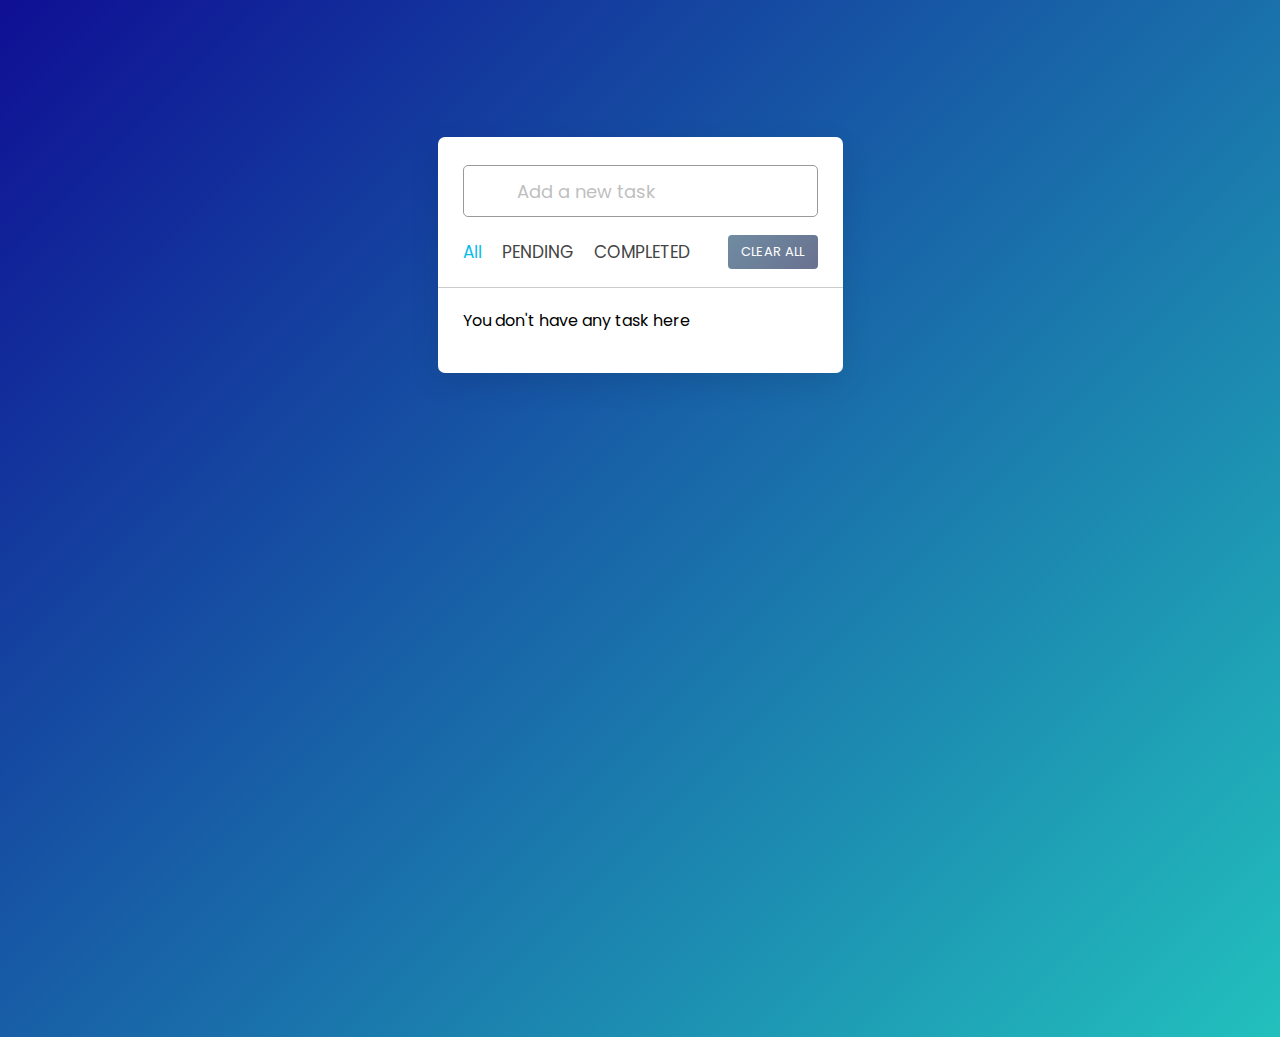
<file: TASK1/index.html>
<!DOCTYPE html>
<html lang="en" dir="ltr">

<head>
    <meta charset="utf-8">
    <title>Todo List App</title>
    <link rel="stylesheet" href="style.css">
    <meta name="viewport" content="width=device-width, initial-scale=1.0">
    <link rel="stylesheet" href="https://unicons.iconscout.com/release/v4.0.0/css/line.css">
</head>

<body>
    <div class="wrapper">
        <div class="task-input">

            <input type="text" placeholder="Add a new task">
        </div>
        <div class="controls">
            <div class="filters">
                <span class="active" id="all">All</span>
                <span id="pending">PENDING</span>
                <span id="completed">COMPLETED</span>
            </div>
            <button class="clear-btn">CLEAR ALL</button>
        </div>
        <ul class="task-box"></ul>
    </div>

    <script src="script.js"></script>

</body>

</html>
</file>
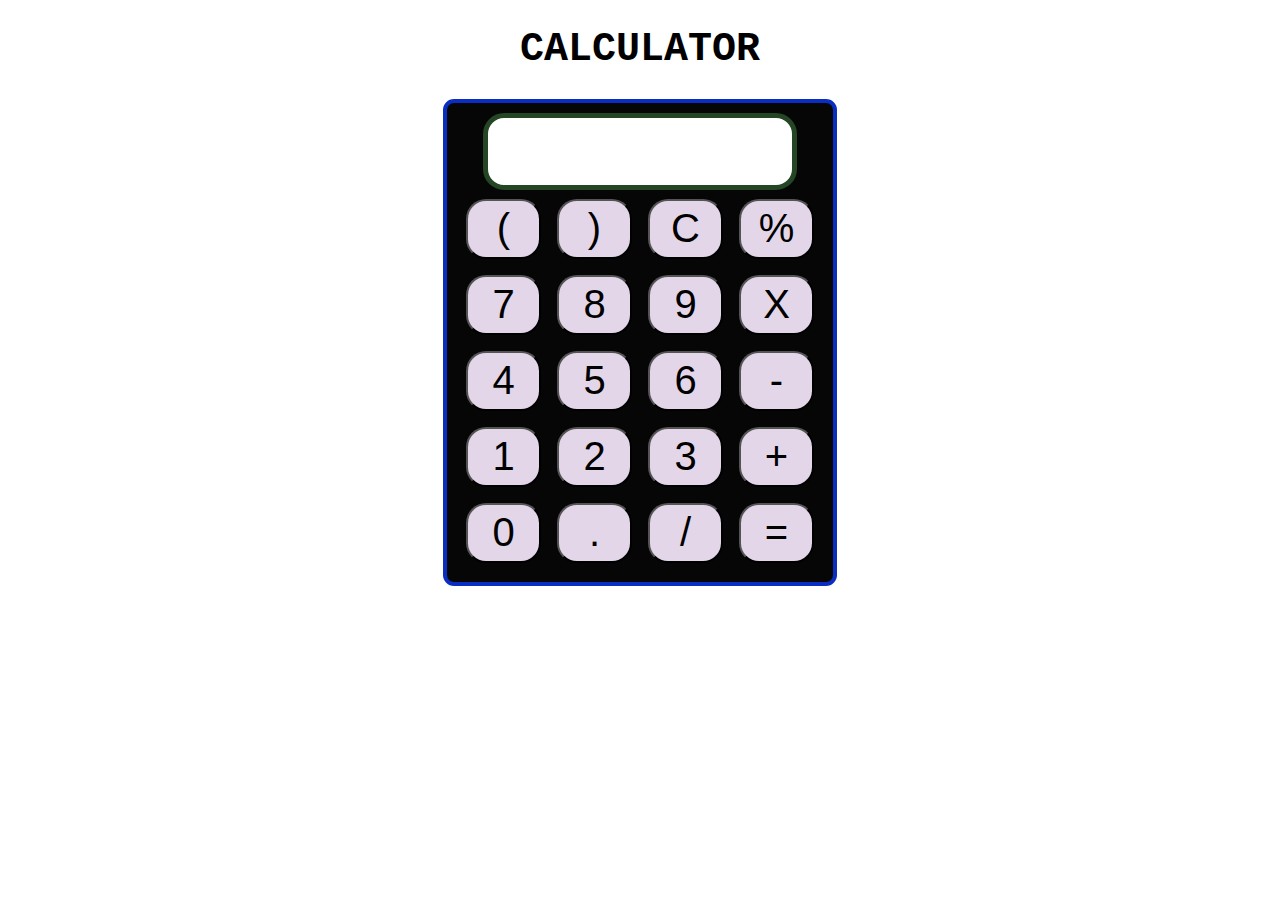
<file: TASK4/index.html>
<!DOCTYPE html>
<html lang="en">

<head>
    <meta charset="UTF-8">
    <meta name="viewport" content="width=device-width, initial-scale=1.0">
    <meta http-equiv="X-UA-Compatible" content="ie=edge">
    <link rel="stylesheet" href="style.css">
    <title>Calculator</title>
</head>

<body>
    <div class="container">
        <h1>CALCULATOR</h1>

        <div class="calculator">
            <input type="text" name="screen" id="screen">
            <table>
                <tr>
                    <td><button>(</button></td>
                    <td><button>)</button></td>
                    <td><button>C</button></td>
                    <td><button>%</button></td>
                </tr>
                <tr>
                    <td><button>7</button></td>
                    <td><button>8</button></td>
                    <td><button>9</button></td>
                    <td><button>X</button></td>
                </tr>
                <tr>
                    <td><button>4</button></td>
                    <td><button>5</button></td>
                    <td><button>6</button></td>
                    <td><button>-</button></td>
                </tr>
                <tr>
                    <td><button>1</button></td>
                    <td><button>2</button></td>
                    <td><button>3</button></td>
                    <td><button>+</button></td>
                </tr>
                <tr>
                    <td><button>0</button></td>
                    <td><button>.</button></td>
                    <td><button>/</button></td>
                    <td><button>=</button></td>
                </tr>
            </table>
        </div>
    </div>

</body>
<script src="script.js"></script>

</html>
</file>
<file: TASK1/style.css>
@import url('https://fonts.googleapis.com/css2?family=Poppins:wght@400;500;600;700&display=swap');
* {
    margin: 0;
    padding: 0;
    box-sizing: border-box;
    font-family: 'Poppins', sans-serif;
}

body {
    width: 100%;
    height: 100vh;
    overflow: hidden;
    background: linear-gradient(135deg, #0f0f94, #22c0bd);
}

::selection {
    color: #fff;
    background: #540dbe;
}

.wrapper {
    max-width: 405px;
    padding: 28px 0 30px;
    margin: 137px auto;
    background: #fff;
    border-radius: 7px;
    box-shadow: 0 10px 30px rgba(0, 0, 0, 0.1);
}

.task-input {
    height: 52px;
    padding: 0 25px;
    position: relative;
}

.task-input img {
    top: 50%;
    position: absolute;
    transform: translate(17px, -50%);
}

.task-input input {
    height: 100%;
    width: 100%;
    outline: none;
    font-size: 18px;
    border-radius: 5px;
    padding: 0 20px 0 53px;
    border: 1px solid #999;
}

.task-input input:focus,
.task-input input.active {
    padding-left: 52px;
    border: 2px solid #2a0bf0;
}

.task-input input::placeholder {
    color: #bfbfbf;
}

.controls,
li {
    display: flex;
    align-items: center;
    justify-content: space-between;
}

.controls {
    padding: 18px 25px;
    border-bottom: 1px solid #ccc;
}

.filters span {
    margin: 0 8px;
    font-size: 17px;
    color: #444444;
    cursor: pointer;
}

.filters span:first-child {
    margin-left: 0;
}

.filters span.active {
    color: #09bce8;
}

.controls .clear-btn {
    border: none;
    opacity: 0.6;
    outline: none;
    color: #fff;
    cursor: pointer;
    font-size: 13px;
    padding: 7px 13px;
    border-radius: 4px;
    letter-spacing: 0.3px;
    pointer-events: none;
    transition: transform 0.25s ease;
    background: linear-gradient(135deg, #114064 0%, #061447 100%);
}

.clear-btn.active {
    opacity: 0.9;
    pointer-events: auto;
}

.clear-btn:active {
    transform: scale(0.93);
}

.task-box {
    margin-top: 20px;
    margin-right: 5px;
    padding: 0 20px 10px 25px;
}

.task-box.overflow {
    overflow-y: auto;
    max-height: 300px;
}

.task-box::-webkit-scrollbar {
    width: 5px;
}

.task-box::-webkit-scrollbar-track {
    background: #f1f1f1;
    border-radius: 25px;
}

.task-box::-webkit-scrollbar-thumb {
    background: #e6e6e6;
    border-radius: 25px;
}

.task-box .task {
    list-style: none;
    font-size: 17px;
    margin-bottom: 18px;
    padding-bottom: 16px;
    align-items: flex-start;
    border-bottom: 1px solid #ccc;
}

.task-box .task:last-child {
    margin-bottom: 0;
    border-bottom: 0;
    padding-bottom: 0;
}

.task-box .task label {
    display: flex;
    align-items: flex-start;
}

.task label input {
    margin-top: 7px;
    accent-color: #0c11a2;
}

.task label p {
    user-select: none;
    margin-left: 12px;
    word-wrap: break-word;
}

.task label p.checked {
    text-decoration: line-through;
}

.task-box .settings {
    position: relative;
}

.settings :where(i,
li) {
    cursor: pointer;
}

.settings .task-menu {
    z-index: 10;
    right: -5px;
    bottom: -65px;
    padding: 5px 0;
    background: #fff;
    position: absolute;
    border-radius: 4px;
    transform: scale(0);
    transform-origin: top right;
    box-shadow: 0 0 6px rgba(0, 0, 0, 0.15);
    transition: transform 0.2s ease;
}

.task-box .task:last-child .task-menu {
    bottom: 0;
    transform-origin: bottom right;
}

.task-box .task:first-child .task-menu {
    bottom: -65px;
    transform-origin: top right;
}

.task-menu.show {
    transform: scale(1);
}

.task-menu li {
    height: 25px;
    font-size: 16px;
    margin-bottom: 2px;
    padding: 17px 15px;
    cursor: pointer;
    justify-content: flex-start;
}

.task-menu li:last-child {
    margin-bottom: 0;
}

.settings li:hover {
    background: #f5f5f5;
}

.settings li i {
    padding-right: 8px;
}

@media (max-width: 400px) {
    body {
        padding: 0 10px;
    }
    .wrapper {
        padding: 20px 0;
    }
    .filters span {
        margin: 0 5px;
    }
    .task-input {
        padding: 0 20px;
    }
    .controls {
        padding: 18px 20px;
    }
    .task-box {
        margin-top: 20px;
        margin-right: 5px;
        padding: 0 15px 10px 20px;
    }
    .task label input {
        margin-top: 4px;
    }
}
</file>
<file: TASK4/style.css>
.container {
    text-align: center;
    margin-top: 23px
}

table {
    margin: auto;
}

input {
    border-radius: 21px;
    border: 5px solid #244624;
    font-size: 34px;
    height: 65px;
    width: 300px;
}

button {
    border-radius: 20px;
    font-size: 40px;
    background: #e3d6e8;
    width: 75px;
    height: 60px;
    margin: 6px;
}

.calculator {
    border: 4px solid #0a2ec1;
    background-color: #070607;
    padding: 10px;
    border-radius: 11px;
    display: inline-block;
}

h1 {
    font-size: 40px;
    font-family: 'Courier New', Courier, monospace;
}
</file>
